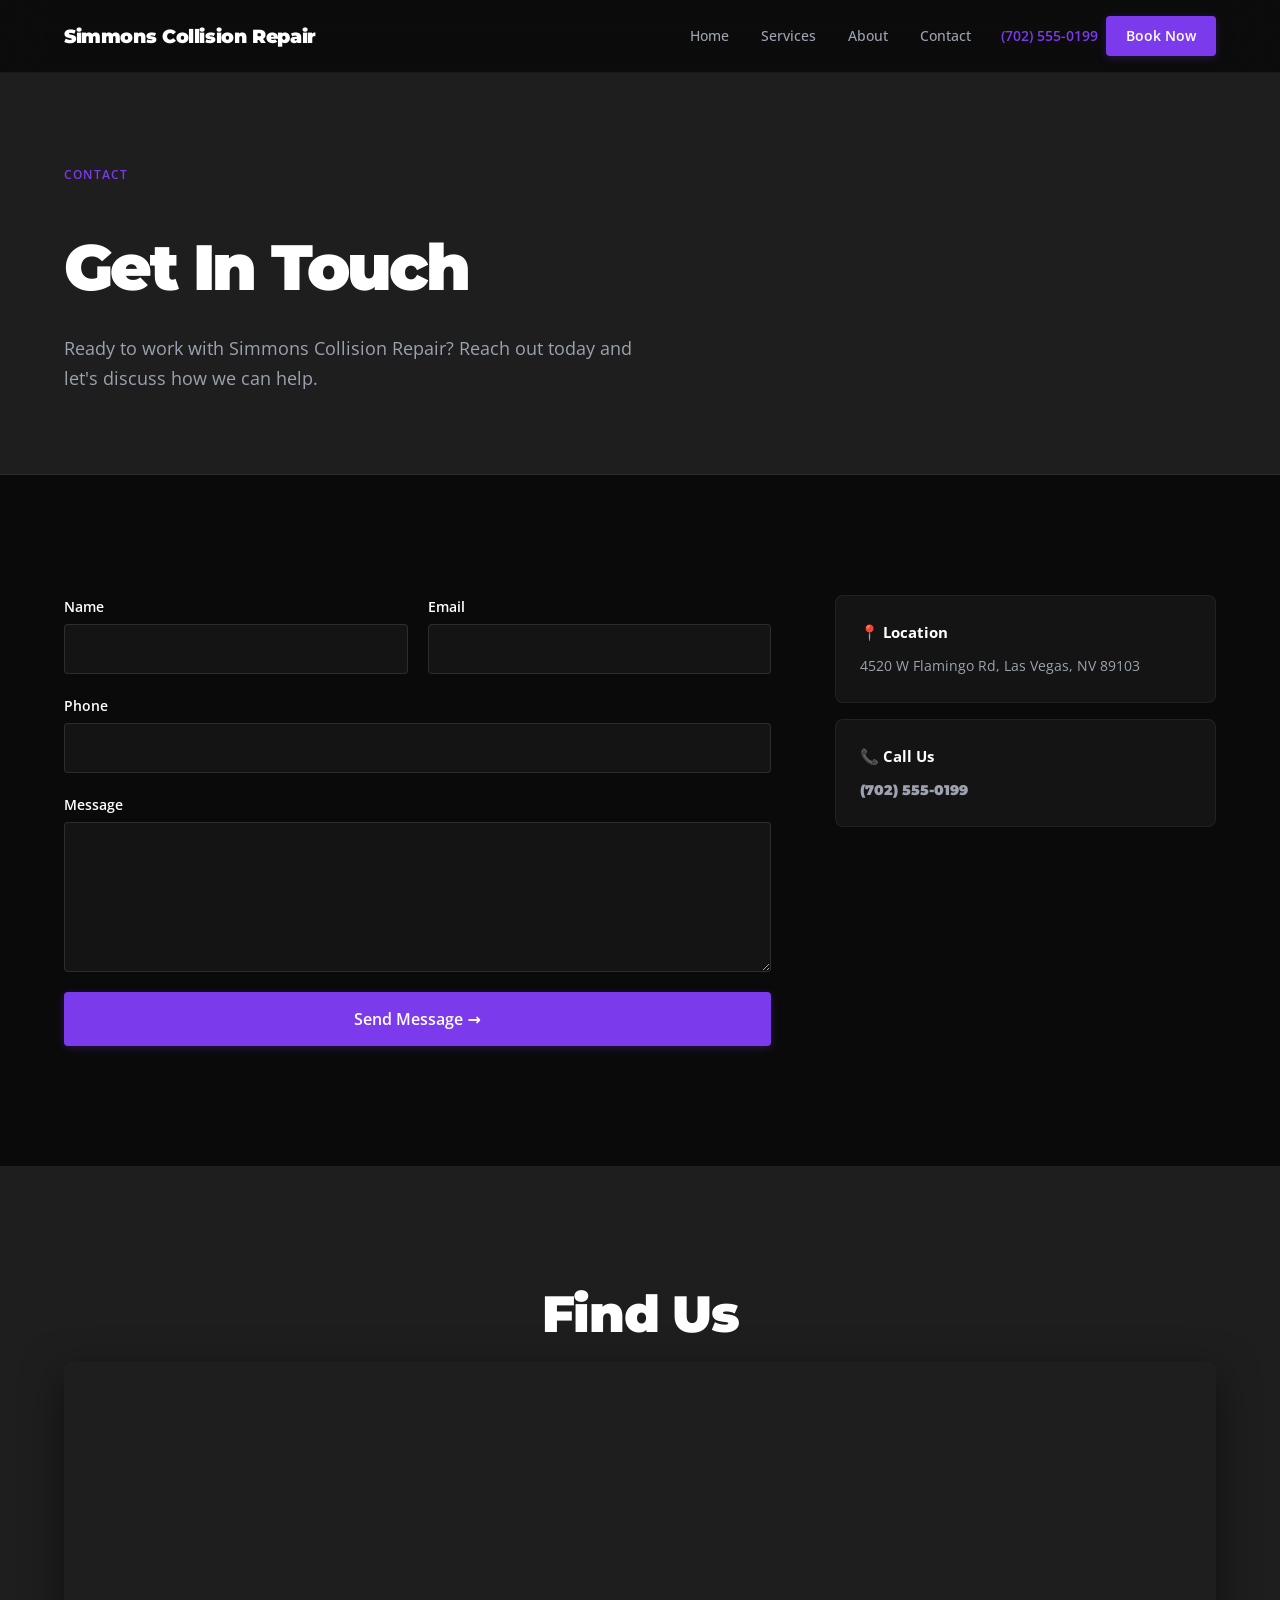
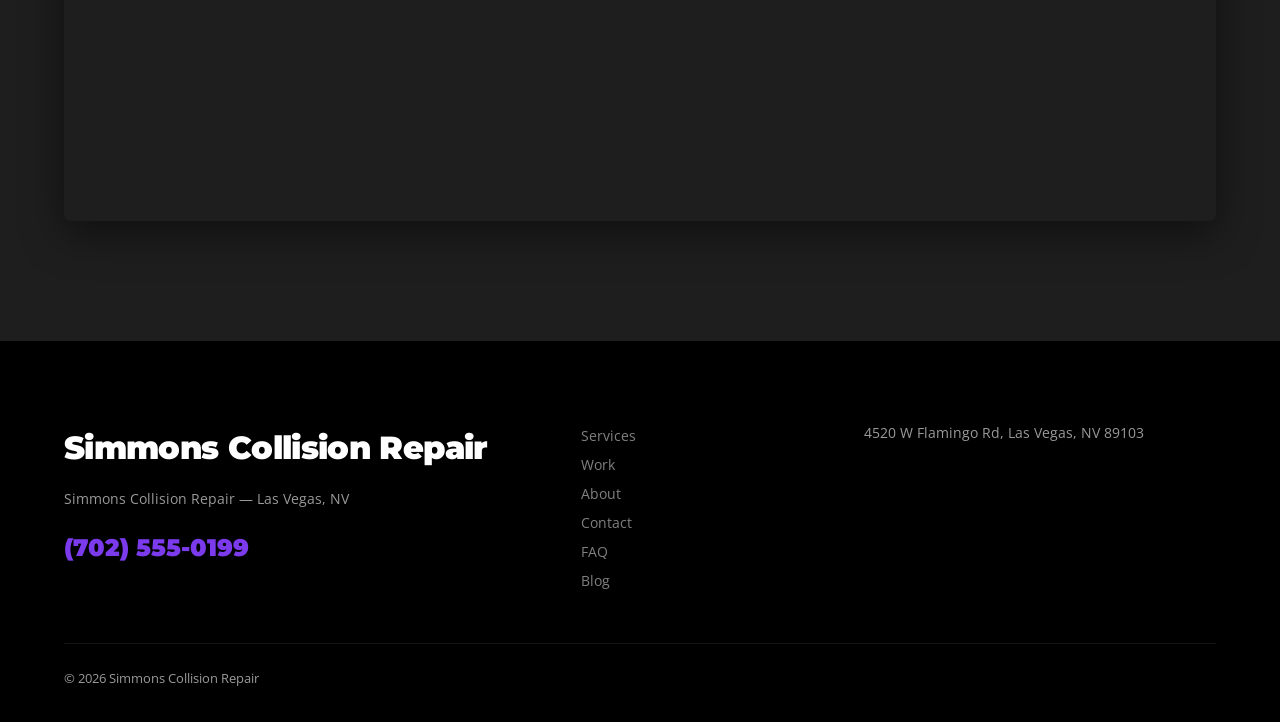
<file: contact.html>
<!DOCTYPE html>
<html lang="en" data-variant="D">
<head>
  <meta charset="UTF-8"><meta name="viewport" content="width=device-width, initial-scale=1.0">
  <title>Contact | Simmons Collision Repair</title>
  <meta name="description" content="Expert collision repair, auto body work, paint restoration, and dent removal for all vehicle makes and models">
  <meta property="og:title" content="Contact | Simmons Collision Repair">
  <meta property="og:description" content="Expert collision repair, auto body work, paint restoration, and dent removal for all vehicle makes and models">
  <meta property="og:image" content="https://images.pexels.com/photos/37163499/pexels-photo-37163499.jpeg?auto=compress&amp;cs=tinysrgb&amp;dpr=2&amp;h=650&amp;w=940">
  <meta property="og:type" content="website"><meta name="twitter:card" content="summary_large_image">
  <link rel="preconnect" href="https://fonts.googleapis.com">
  <link rel="preconnect" href="https://fonts.gstatic.com" crossorigin>
  <link href="https://fonts.googleapis.com/css2?family=Montserrat:wght@300;400;500;600;700;800;900&family=Open%20Sans:wght@300;400;500;600&display=swap" rel="stylesheet">
  <link rel="stylesheet" href="css/styles.css">
  <script type="application/ld+json">
  {"@context":"https://schema.org","@type":"LocalBusiness","name":"Simmons Collision Repair","description":"Expert collision repair, auto body work, paint restoration, and dent removal for all vehicle makes and models","address":{"@type":"PostalAddress","streetAddress":"4520 W Flamingo Rd, Las Vegas, NV 89103","addressLocality":"Las Vegas, NV"},"telephone":"(702) 555-0199"}</script>
</head>
<body><nav class="nav nav--minimal" id="nav"><div class="nav--wide">
      <a href="index.html" class="nav__logo">Simmons Collision Repair</a>
      <button class="nav__toggle" id="navToggle" aria-label="Menu"><span></span><span></span><span></span></button>
      <div class="nav__menu" id="navMenu">
        <div class="nav__links"><a href="index.html">Home</a><a href="services.html">Services</a><a href="about.html">About</a><a href="contact.html">Contact</a></div>
        <a href="tel:7025550199" class="nav__phone">(702) 555-0199</a>
        <a href="contact.html" class="btn btn--primary btn--sm">Book Now</a>
      </div></div></nav>
  <section class="page-hero"><div class="container"><span class="section__badge reveal">Contact</span>
    <h1 class="page-hero__title reveal">Get In Touch</h1>
    <p class="page-hero__subtitle reveal">Ready to work with Simmons Collision Repair? Reach out today and let's discuss how we can help.</p></div></section>
  <section class="section"><div class="container"><div class="contact-grid">
    <form class="contact-form reveal" action="https://formspree.io/f/YOUR_FORM_ID" method="POST">
      <div class="form-row"><div class="form-group"><label>Name</label><input type="text" name="name" required></div>
        <div class="form-group"><label>Email</label><input type="email" name="email" required></div></div>
      <div class="form-group"><label>Phone</label><input type="tel" name="phone"></div>
      <div class="form-group"><label>Message</label><textarea name="message" rows="6" required></textarea></div>
      <button type="submit" class="btn btn--primary btn--lg btn--full">Send Message →</button></form>
    <div class="contact-info reveal">
      <div class="contact-info__card"><h3>📍 Location</h3><p>4520 W Flamingo Rd, Las Vegas, NV 89103</p></div>
      <div class="contact-info__card"><h3>📞 Call Us</h3><a href="tel:7025550199" class="contact-phone">(702) 555-0199</a></div>
      
    </div></div></div></section>
  <section class="section section--alt"><div class="container"><h2 class="section__title reveal">Find Us</h2>
    <div class="map-embed reveal"><iframe src="https://www.google.com/maps?q=4520%20W%20Flamingo%20Rd%2C%20Las%20Vegas%2C%20NV%2089103&output=embed" width="100%" height="450" style="border:0;border-radius:var(--radius-lg);" allowfullscreen loading="lazy"></iframe></div>
  </div></section>
<footer class="footer footer--asym"><div class="container"><div class="footer__grid footer__grid--asym">
      <div class="footer__big"><a href="index.html" class="footer__logo footer__logo--big">Simmons Collision Repair</a>
        <p class="footer__tag">Simmons Collision Repair — Las Vegas, NV</p>
        <a href="tel:7025550199" class="footer__phone-big">(702) 555-0199</a></div>
      <div class="footer__links-col"><a href="services.html">Services</a><a href="portfolio.html">Work</a><a href="about.html">About</a><a href="contact.html">Contact</a><a href="faq.html">FAQ</a><a href="blog.html">Blog</a></div>
      <div><p class="footer__addr">4520 W Flamingo Rd, Las Vegas, NV 89103</p>
        </div>
    </div><div class="footer__bottom"><p>&copy; 2026 Simmons Collision Repair</p></div></div></footer><script src="js/main.js"></script>
</body>
</html>
</file>
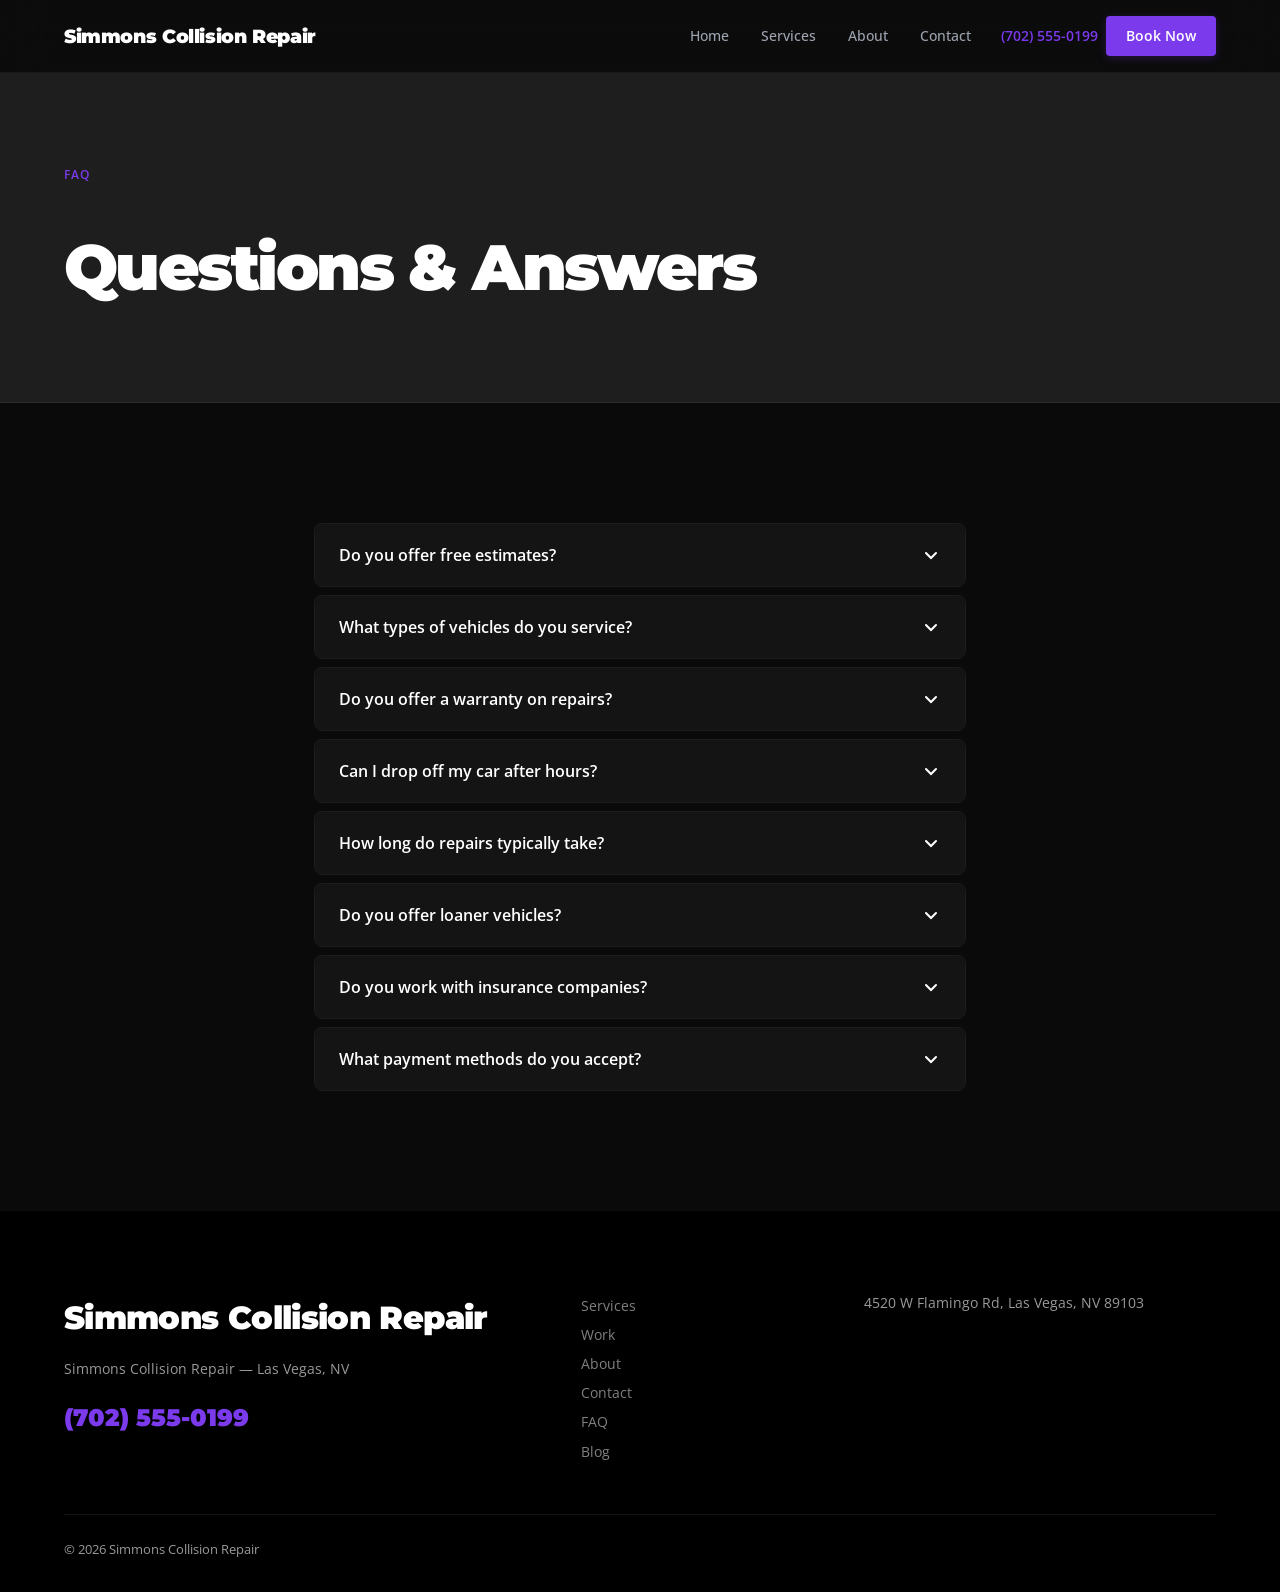
<file: faq.html>
<!DOCTYPE html>
<html lang="en" data-variant="D">
<head>
  <meta charset="UTF-8"><meta name="viewport" content="width=device-width, initial-scale=1.0">
  <title>FAQ | Simmons Collision Repair</title>
  <meta name="description" content="Expert collision repair, auto body work, paint restoration, and dent removal for all vehicle makes and models">
  <meta property="og:title" content="FAQ | Simmons Collision Repair">
  <meta property="og:description" content="Expert collision repair, auto body work, paint restoration, and dent removal for all vehicle makes and models">
  <meta property="og:image" content="https://images.pexels.com/photos/37163499/pexels-photo-37163499.jpeg?auto=compress&amp;cs=tinysrgb&amp;dpr=2&amp;h=650&amp;w=940">
  <meta property="og:type" content="website"><meta name="twitter:card" content="summary_large_image">
  <link rel="preconnect" href="https://fonts.googleapis.com">
  <link rel="preconnect" href="https://fonts.gstatic.com" crossorigin>
  <link href="https://fonts.googleapis.com/css2?family=Montserrat:wght@300;400;500;600;700;800;900&family=Open%20Sans:wght@300;400;500;600&display=swap" rel="stylesheet">
  <link rel="stylesheet" href="css/styles.css">
  <script type="application/ld+json">
  {"@context":"https://schema.org","@type":"LocalBusiness","name":"Simmons Collision Repair","description":"Expert collision repair, auto body work, paint restoration, and dent removal for all vehicle makes and models","address":{"@type":"PostalAddress","streetAddress":"4520 W Flamingo Rd, Las Vegas, NV 89103","addressLocality":"Las Vegas, NV"},"telephone":"(702) 555-0199"}</script>
</head>
<body><nav class="nav nav--minimal" id="nav"><div class="nav--wide">
      <a href="index.html" class="nav__logo">Simmons Collision Repair</a>
      <button class="nav__toggle" id="navToggle" aria-label="Menu"><span></span><span></span><span></span></button>
      <div class="nav__menu" id="navMenu">
        <div class="nav__links"><a href="index.html">Home</a><a href="services.html">Services</a><a href="about.html">About</a><a href="contact.html">Contact</a></div>
        <a href="tel:7025550199" class="nav__phone">(702) 555-0199</a>
        <a href="contact.html" class="btn btn--primary btn--sm">Book Now</a>
      </div></div></nav>
  <section class="page-hero"><div class="container"><span class="section__badge reveal">FAQ</span>
    <h1 class="page-hero__title reveal">Questions & Answers</h1></div></section>
  <section class="section"><div class="container container--sm"><div class="faq__list"><div class="faq reveal"><button class="faq__question"><span>Do you offer free estimates?</span>
    <svg class="faq__icon" width="20" height="20" viewBox="0 0 20 20" fill="none"><path d="M5 8l5 5 5-5" stroke="currentColor" stroke-width="2" stroke-linecap="round"/></svg>
  </button><div class="faq__answer"><p>Yes, we provide free written estimates for all repair and detailing services.</p></div></div><div class="faq reveal"><button class="faq__question"><span>What types of vehicles do you service?</span>
    <svg class="faq__icon" width="20" height="20" viewBox="0 0 20 20" fill="none"><path d="M5 8l5 5 5-5" stroke="currentColor" stroke-width="2" stroke-linecap="round"/></svg>
  </button><div class="faq__answer"><p>We service all makes and models, including domestic, import, and luxury vehicles.</p></div></div><div class="faq reveal"><button class="faq__question"><span>Do you offer a warranty on repairs?</span>
    <svg class="faq__icon" width="20" height="20" viewBox="0 0 20 20" fill="none"><path d="M5 8l5 5 5-5" stroke="currentColor" stroke-width="2" stroke-linecap="round"/></svg>
  </button><div class="faq__answer"><p>Yes, all our repairs come with a warranty. Ask about specific coverage for your service.</p></div></div><div class="faq reveal"><button class="faq__question"><span>Can I drop off my car after hours?</span>
    <svg class="faq__icon" width="20" height="20" viewBox="0 0 20 20" fill="none"><path d="M5 8l5 5 5-5" stroke="currentColor" stroke-width="2" stroke-linecap="round"/></svg>
  </button><div class="faq__answer"><p>Yes, we have a secure after-hours drop-off available for your convenience.</p></div></div><div class="faq reveal"><button class="faq__question"><span>How long do repairs typically take?</span>
    <svg class="faq__icon" width="20" height="20" viewBox="0 0 20 20" fill="none"><path d="M5 8l5 5 5-5" stroke="currentColor" stroke-width="2" stroke-linecap="round"/></svg>
  </button><div class="faq__answer"><p>Most standard repairs are completed same-day. We'll provide a time estimate upfront.</p></div></div><div class="faq reveal"><button class="faq__question"><span>Do you offer loaner vehicles?</span>
    <svg class="faq__icon" width="20" height="20" viewBox="0 0 20 20" fill="none"><path d="M5 8l5 5 5-5" stroke="currentColor" stroke-width="2" stroke-linecap="round"/></svg>
  </button><div class="faq__answer"><p>We offer shuttle service and can arrange rental vehicles for longer repairs.</p></div></div><div class="faq reveal"><button class="faq__question"><span>Do you work with insurance companies?</span>
    <svg class="faq__icon" width="20" height="20" viewBox="0 0 20 20" fill="none"><path d="M5 8l5 5 5-5" stroke="currentColor" stroke-width="2" stroke-linecap="round"/></svg>
  </button><div class="faq__answer"><p>Yes, we work directly with all major insurance companies to streamline the claims process.</p></div></div><div class="faq reveal"><button class="faq__question"><span>What payment methods do you accept?</span>
    <svg class="faq__icon" width="20" height="20" viewBox="0 0 20 20" fill="none"><path d="M5 8l5 5 5-5" stroke="currentColor" stroke-width="2" stroke-linecap="round"/></svg>
  </button><div class="faq__answer"><p>We accept cash, all major credit cards, and offer financing options for larger repairs.</p></div></div></div></div></section>
<footer class="footer footer--asym"><div class="container"><div class="footer__grid footer__grid--asym">
      <div class="footer__big"><a href="index.html" class="footer__logo footer__logo--big">Simmons Collision Repair</a>
        <p class="footer__tag">Simmons Collision Repair — Las Vegas, NV</p>
        <a href="tel:7025550199" class="footer__phone-big">(702) 555-0199</a></div>
      <div class="footer__links-col"><a href="services.html">Services</a><a href="portfolio.html">Work</a><a href="about.html">About</a><a href="contact.html">Contact</a><a href="faq.html">FAQ</a><a href="blog.html">Blog</a></div>
      <div><p class="footer__addr">4520 W Flamingo Rd, Las Vegas, NV 89103</p>
        </div>
    </div><div class="footer__bottom"><p>&copy; 2026 Simmons Collision Repair</p></div></div></footer><script src="js/main.js"></script>
</body>
</html>
</file>
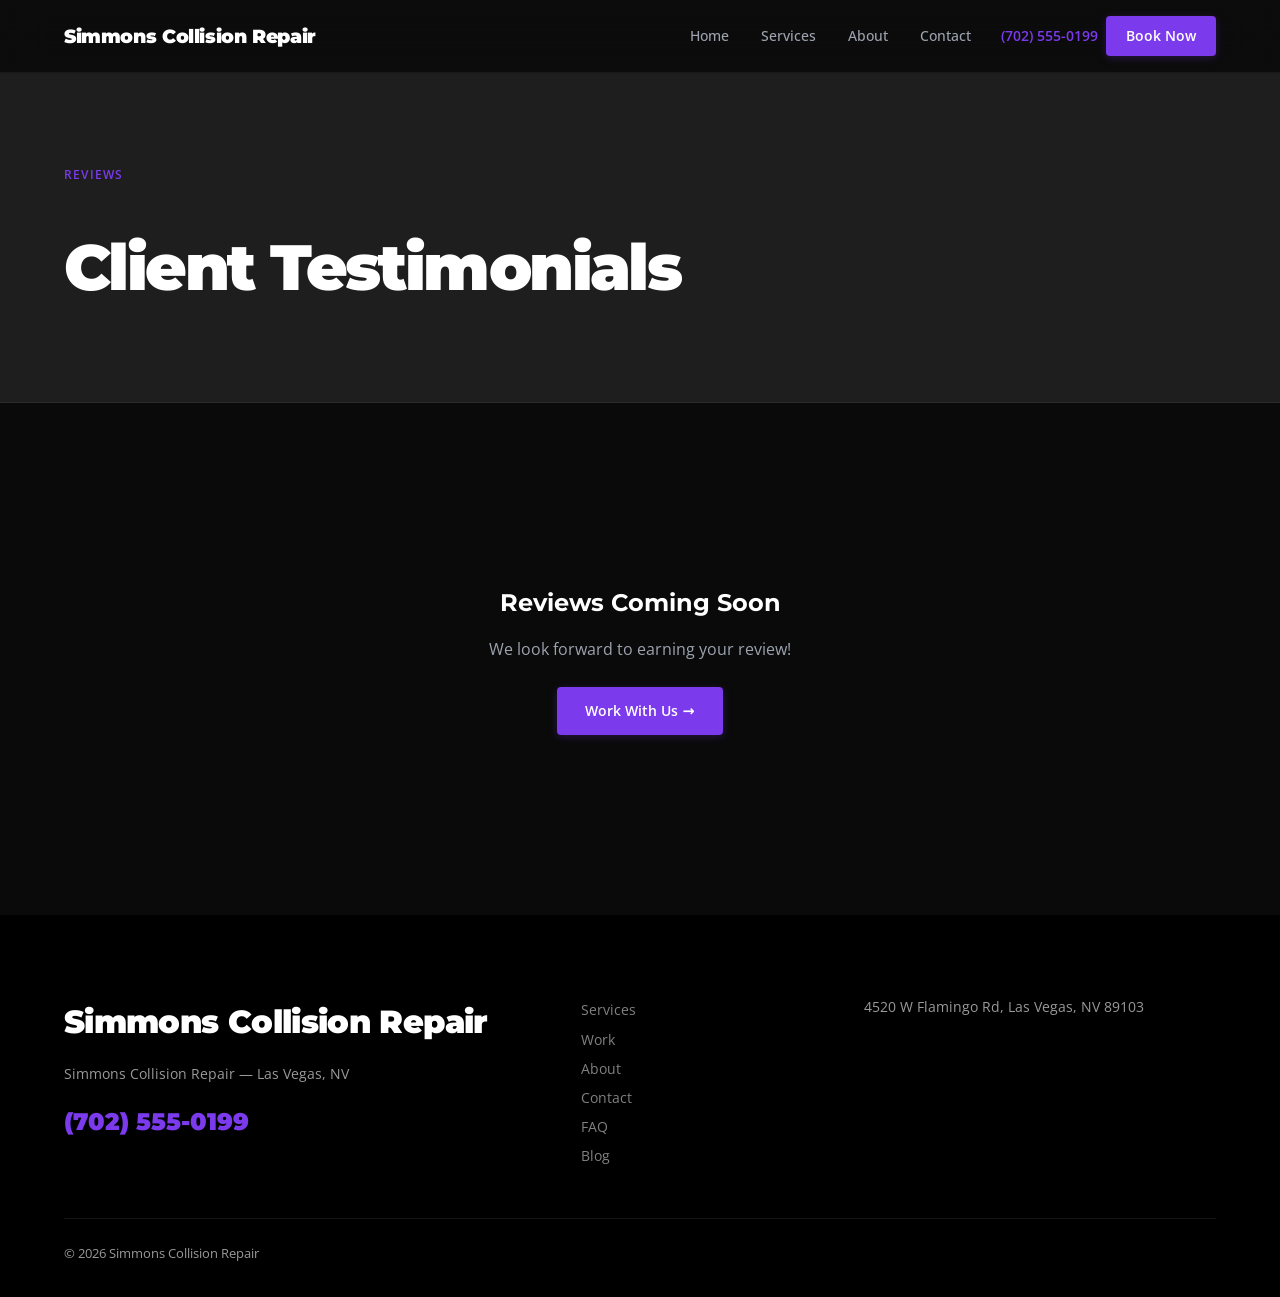
<file: testimonials.html>
<!DOCTYPE html>
<html lang="en" data-variant="D">
<head>
  <meta charset="UTF-8"><meta name="viewport" content="width=device-width, initial-scale=1.0">
  <title>Testimonials | Simmons Collision Repair</title>
  <meta name="description" content="Expert collision repair, auto body work, paint restoration, and dent removal for all vehicle makes and models">
  <meta property="og:title" content="Testimonials | Simmons Collision Repair">
  <meta property="og:description" content="Expert collision repair, auto body work, paint restoration, and dent removal for all vehicle makes and models">
  <meta property="og:image" content="https://images.pexels.com/photos/37163499/pexels-photo-37163499.jpeg?auto=compress&amp;cs=tinysrgb&amp;dpr=2&amp;h=650&amp;w=940">
  <meta property="og:type" content="website"><meta name="twitter:card" content="summary_large_image">
  <link rel="preconnect" href="https://fonts.googleapis.com">
  <link rel="preconnect" href="https://fonts.gstatic.com" crossorigin>
  <link href="https://fonts.googleapis.com/css2?family=Montserrat:wght@300;400;500;600;700;800;900&family=Open%20Sans:wght@300;400;500;600&display=swap" rel="stylesheet">
  <link rel="stylesheet" href="css/styles.css">
  <script type="application/ld+json">
  {"@context":"https://schema.org","@type":"LocalBusiness","name":"Simmons Collision Repair","description":"Expert collision repair, auto body work, paint restoration, and dent removal for all vehicle makes and models","address":{"@type":"PostalAddress","streetAddress":"4520 W Flamingo Rd, Las Vegas, NV 89103","addressLocality":"Las Vegas, NV"},"telephone":"(702) 555-0199"}</script>
</head>
<body><nav class="nav nav--minimal" id="nav"><div class="nav--wide">
      <a href="index.html" class="nav__logo">Simmons Collision Repair</a>
      <button class="nav__toggle" id="navToggle" aria-label="Menu"><span></span><span></span><span></span></button>
      <div class="nav__menu" id="navMenu">
        <div class="nav__links"><a href="index.html">Home</a><a href="services.html">Services</a><a href="about.html">About</a><a href="contact.html">Contact</a></div>
        <a href="tel:7025550199" class="nav__phone">(702) 555-0199</a>
        <a href="contact.html" class="btn btn--primary btn--sm">Book Now</a>
      </div></div></nav>
  <section class="page-hero"><div class="container"><span class="section__badge reveal">Reviews</span>
    <h1 class="page-hero__title reveal">Client Testimonials</h1></div></section>
  <section class="section"><div class="container"><div class="empty-state reveal"><h2>Reviews Coming Soon</h2><p>We look forward to earning your review!</p><a href="contact.html" class="btn btn--primary">Work With Us →</a></div></div></section>
<footer class="footer footer--asym"><div class="container"><div class="footer__grid footer__grid--asym">
      <div class="footer__big"><a href="index.html" class="footer__logo footer__logo--big">Simmons Collision Repair</a>
        <p class="footer__tag">Simmons Collision Repair — Las Vegas, NV</p>
        <a href="tel:7025550199" class="footer__phone-big">(702) 555-0199</a></div>
      <div class="footer__links-col"><a href="services.html">Services</a><a href="portfolio.html">Work</a><a href="about.html">About</a><a href="contact.html">Contact</a><a href="faq.html">FAQ</a><a href="blog.html">Blog</a></div>
      <div><p class="footer__addr">4520 W Flamingo Rd, Las Vegas, NV 89103</p>
        </div>
    </div><div class="footer__bottom"><p>&copy; 2026 Simmons Collision Repair</p></div></div></footer><script src="js/main.js"></script>
</body>
</html>
</file>
<file: css/styles.css>
*, *::before, *::after { box-sizing: border-box; margin: 0; padding: 0; }
:root {
  --primary: #7C3AED; --secondary: #1E1B4B; --accent: #A78BFA;
  --bg: #0A0A0A; --surface: #141414; --surface-alt: #1E1E1E;
  --text: #FFFFFF; --text-muted: #9CA3AF; --text-light: #6B7280;
  --radius: 4px; --radius-lg: 8px;
  --btn-radius: 4px;
  --font-display: 'Montserrat', system-ui, sans-serif;
  --font-body: 'Open Sans', system-ui, sans-serif;
  --dw: 900; --bw: 400;
  --headline: clamp(3.5rem, 9vw, 7rem);
  --sp: 120px;
  --rd: 0.9s; --rdist: 40px;
  --sd: 0.12s; --ease: cubic-bezier(0.22, 1, 0.36, 1);
  --shadow-sm: 0 1px 3px rgba(0,0,0,.3); --shadow-md: 0 4px 16px rgba(0,0,0,.4);
  --shadow-lg: 0 12px 40px rgba(0,0,0,.5); --shadow-xl: 0 24px 64px rgba(0,0,0,.6);
}
html { scroll-behavior: smooth; }
body { font-family: var(--font-body); font-weight: var(--bw); color: var(--text); background: var(--bg); line-height: 1.7; -webkit-font-smoothing: antialiased; overflow-x: hidden; }
.container { max-width: 1200px; margin: 0 auto; padding: 0 24px; }
.container--narrow { max-width: 800px; }
.container--sm { max-width: 700px; }

/* === NAV (shared base) === */
.nav { position: fixed; top: 0; left: 0; right: 0; z-index: 1000; transition: .3s; }
.nav--wide { max-width: 1200px; margin: 0 auto; padding: 0 24px; display: flex; align-items: center; justify-content: space-between; height: 72px; }
.nav__logo { font-family: var(--font-display); font-weight: var(--dw); font-size: 1.2rem; text-decoration: none; letter-spacing: -.02em; }
.nav__menu { display: flex; align-items: center; gap: 8px; }
.nav__links { display: flex; gap: 4px; }
.nav__links a { font-weight: 500; font-size: .875rem; text-decoration: none; padding: 8px 14px; border-radius: var(--radius); transition: .2s; }
.nav__phone { font-size: .85rem; font-weight: 600; color: var(--primary); text-decoration: none; margin-left: 8px; }
.nav__toggle { display: none; flex-direction: column; gap: 5px; background: none; border: none; cursor: pointer; padding: 8px; z-index: 1001; }
.nav__toggle span { display: block; width: 22px; height: 2px; transition: .3s; border-radius: 2px; }
.nav__toggle.active span:nth-child(1) { transform: rotate(45deg) translate(5px,5px); }
.nav__toggle.active span:nth-child(2) { opacity: 0; }
.nav__toggle.active span:nth-child(3) { transform: rotate(-45deg) translate(5px,-5px); }

/* Nav variants */
.nav--transparent { background: rgba(0,0,0,.6); backdrop-filter: blur(20px); border-bottom: 1px solid rgba(255,255,255,.06); }
.nav--transparent .nav__logo, .nav--transparent .nav__links a { color: rgba(255,255,255,.8); }
.nav--transparent .nav__links a:hover { color: #fff; background: rgba(255,255,255,.08); }
.nav--transparent .nav__toggle span { background: #fff; }

.nav--centered { background: rgba(10,10,10,.9); backdrop-filter: blur(20px); border-bottom: 1px solid rgba(255,255,255,.06); }
.nav--centered .nav--wide { justify-content: center; gap: 32px; }
.nav--centered .nav__logo--center { order: 0; }
.nav--centered .nav__links-left, .nav--centered .nav__links-right { display: flex; gap: 4px; }
.nav--centered .nav__links-left a, .nav--centered .nav__links-right a { font-weight: 500; font-size: .85rem; color: var(--text-muted); text-decoration: none; padding: 8px 14px; border-radius: var(--radius); transition: .2s; }
.nav--centered .nav__links-left a:hover, .nav--centered .nav__links-right a:hover { color: var(--text); }
.nav--centered .nav__logo { color: var(--text); }
.nav--centered .nav__toggle span { background: var(--text); }
.nav--centered .nav__menu--mobile { display: none; }

.nav--pill { background: rgba(10,10,10,.9); backdrop-filter: blur(20px); }
.nav--pill .nav__logo { color: var(--text); }
.nav--pill .nav__links--pill { background: var(--surface-alt); border-radius: 100px; padding: 4px; }
.nav--pill .nav__links--pill a { color: var(--text-muted); border-radius: 100px; padding: 6px 16px; font-size: .8rem; }
.nav--pill .nav__links--pill a:hover { color: var(--text); background: var(--surface); }
.nav--pill .nav__toggle span { background: var(--text); }

.nav--minimal { background: rgba(10,10,10,.9); backdrop-filter: blur(20px); border-bottom: 1px solid rgba(255,255,255,.06); }
.nav--minimal .nav__logo { color: var(--text); }
.nav--minimal .nav__links a { color: var(--text-muted); }
.nav--minimal .nav__links a:hover { color: var(--text); }
.nav--minimal .nav__toggle span { background: var(--text); }

.nav.scrolled { box-shadow: 0 1px 12px rgba(0,0,0,.4); }

/* === BUTTONS === */
.btn { display: inline-flex; align-items: center; justify-content: center; padding: 12px 28px; border-radius: var(--btn-radius); font-family: var(--font-body); font-weight: 600; font-size: .9rem; text-decoration: none; transition: all .25s; cursor: pointer; border: none; min-height: 44px; }
.btn--sm { padding: 8px 20px; font-size: .85rem; min-height: 36px; }
.btn--lg { padding: 16px 36px; font-size: 1rem; min-height: 52px; }
.btn--full { width: 100%; }
.btn--primary { background: var(--primary); color: #fff; box-shadow: 0 2px 8px color-mix(in srgb, var(--primary) 25%, transparent); }
.btn--primary:hover { filter: brightness(1.1); transform: translateY(-2px); }
.btn--ghost { background: transparent; color: #fff; border: 1.5px solid rgba(255,255,255,.3); }
.btn--ghost:hover { background: rgba(255,255,255,.1); }
.btn--outline { background: transparent; color: var(--primary); border: 1.5px solid var(--primary); }
.btn--outline:hover { background: var(--primary); color: #fff; }
.btn--outline-white { background: transparent; color: #fff; border: 1.5px solid rgba(255,255,255,.4); }
.btn--outline-white:hover { background: rgba(255,255,255,.15); }

/* === SECTIONS === */
.section { padding: var(--sp) 0; }
.section--alt { background: var(--surface-alt); }
.section--dark { background: #0a0a0a; color: #fff; }
.section--cream { background: var(--surface); }
.section--colored { background: color-mix(in srgb, var(--primary) 5%, var(--bg)); }
.section__badge { display: inline-block; font-size: .78rem; font-weight: 600; text-transform: uppercase; letter-spacing: .1em; color: var(--primary); margin-bottom: 16px; }
.section__title { font-family: var(--font-display); font-size: clamp(2rem,4vw,3.2rem); font-weight: var(--dw); letter-spacing: -.03em; line-height: 1.1; margin-bottom: 20px; text-align: center; }
.section__title--left { text-align: left; }
.page-hero { padding: 160px 0 80px; background: var(--surface-alt); border-bottom: 1px solid rgba(255,255,255,.06); }
.page-hero__title { font-family: var(--font-display); font-size: clamp(2.5rem,5vw,4rem); font-weight: var(--dw); letter-spacing: -.04em; margin-top: 12px; }
.page-hero__subtitle { color: var(--text-muted); font-size: 1.1rem; margin-top: 12px; max-width: 600px; }

/* === HERO A (Bold) === */
.hero-a { min-height: 100vh; display: flex; align-items: center; position: relative; overflow: hidden; padding: 72px 24px 0; }
.hero-a__bg { position: absolute; inset: 0; background-image: var(--bg); background-size: cover; background-position: center; }
.hero-a__overlay { position: absolute; inset: 0; background: linear-gradient(135deg, rgba(0,0,0,.8), rgba(0,0,0,.4)); }
.hero-a__diagonal { position: absolute; bottom: -2px; left: 0; right: 0; height: 120px; background: var(--bg); clip-path: polygon(0 100%, 100% 0, 100% 100%); z-index: 2; }
.hero-a__content { position: relative; z-index: 3; max-width: 700px; }
.hero-a__badge { display: inline-block; background: rgba(255,255,255,.08); border: 1px solid rgba(255,255,255,.12); color: rgba(255,255,255,.9); padding: 8px 18px; border-radius: 100px; font-size: .8rem; font-weight: 500; margin-bottom: 24px; }
.hero-a__title { font-family: var(--font-display); font-size: var(--headline); font-weight: var(--dw); color: #fff; line-height: 1.05; letter-spacing: -.04em; margin-bottom: 20px; }
.hero-a__sub { font-size: clamp(1rem,2vw,1.25rem); color: rgba(255,255,255,.7); margin-bottom: 36px; max-width: 540px; }
.hero-a__btns { display: flex; gap: 16px; flex-wrap: wrap; }

/* === HERO B (Elegant) === */
.hero-b { padding: 140px 0 100px; background: var(--surface-alt); }
.hero-b__grid { display: grid; grid-template-columns: 1fr 1fr; gap: 80px; align-items: center; }
.hero-b__line { width: 48px; height: 2px; background: var(--accent); margin-bottom: 24px; }
.hero-b__title { font-family: var(--font-display); font-size: clamp(2.5rem,5vw,4rem); font-weight: var(--dw); letter-spacing: -.03em; line-height: 1.1; margin-bottom: 20px; }
.hero-b__sub { color: var(--text-muted); font-size: 1.1rem; margin-bottom: 36px; line-height: 1.7; }
.hero-b__img img { width: 100%; border-radius: var(--radius-lg); object-fit: cover; aspect-ratio: 3/4; box-shadow: var(--shadow-lg); }

/* === HERO C (Friendly) === */
.hero-c { padding: 160px 0 120px; position: relative; overflow: hidden; text-align: center; background: var(--surface-alt); }
.hero-c__wave { font-size: 3rem; display: block; margin-bottom: 16px; }
.hero-c__title { font-family: var(--font-display); font-size: clamp(2.5rem,6vw,4.5rem); font-weight: var(--dw); letter-spacing: -.03em; line-height: 1.1; margin-bottom: 20px; }
.hero-c__sub { color: var(--text-muted); font-size: 1.1rem; max-width: 560px; margin: 0 auto 36px; }
.hero-c__btns { display: flex; gap: 16px; justify-content: center; flex-wrap: wrap; }
.hero-c__shapes { position: absolute; inset: 0; z-index: 0; pointer-events: none; }
.hero-c__shapes div { position: absolute; border-radius: 50%; opacity: .06; }
.hero-c__shapes div:nth-child(1) { width: 400px; height: 400px; background: var(--primary); top: -100px; right: -100px; }
.hero-c__shapes div:nth-child(2) { width: 300px; height: 300px; background: var(--secondary); bottom: -50px; left: -80px; }
.hero-c__shapes div:nth-child(3) { width: 200px; height: 200px; background: var(--accent); top: 50%; left: 60%; }
.hero-c__content { position: relative; z-index: 1; }

/* === HERO D (Asymmetric) === */
.hero-d { padding: 140px 0 100px; background: var(--surface-alt); }
.hero-d__layout { display: grid; grid-template-columns: 1fr 1.2fr; gap: 48px; align-items: center; }
.hero-d__title { font-family: var(--font-display); font-size: clamp(2.5rem,5vw,4rem); font-weight: var(--dw); letter-spacing: -.03em; line-height: 1.1; margin-bottom: 20px; }
.hero-d__sub { color: var(--text-muted); font-size: 1.05rem; margin-bottom: 32px; }
.hero-d__images { position: relative; }
.hero-d__img1 { width: 85%; border-radius: var(--radius-lg); object-fit: cover; aspect-ratio: 4/3; box-shadow: var(--shadow-lg); }
.hero-d__img2 { position: absolute; bottom: -30px; right: -20px; width: 45%; border-radius: var(--radius); object-fit: cover; aspect-ratio: 1; box-shadow: var(--shadow-xl); border: 4px solid var(--bg); }

/* === STATS A === */
.stats-a { background: var(--surface); padding: 80px 0; }
.stats-a__row { display: grid; grid-template-columns: repeat(4,1fr); gap: 32px; text-align: center; }
.stats-a__num { font-family: var(--font-display); font-size: clamp(2.5rem,5vw,4rem); font-weight: var(--dw); color: #fff; letter-spacing: -.03em; }
.stats-a__label { font-size: .8rem; color: rgba(255,255,255,.5); text-transform: uppercase; letter-spacing: .08em; margin-top: 4px; display: block; }

/* === STATS B === */
.stats-b { display: flex; align-items: center; justify-content: center; gap: 48px; text-align: center; }
.stats-b__item { }
.stats-b__num { font-family: var(--font-display); font-size: clamp(2rem,4vw,3rem); font-weight: var(--dw); display: block; letter-spacing: -.03em; }
.stats-b__item span { font-size: .8rem; color: var(--text-muted); display: block; margin-top: 4px; }
.stats-b__divider { width: 1px; height: 60px; background: rgba(255,255,255,.1); }

/* === HORIZONTAL SCROLL === */
.hscroll { display: flex; gap: 24px; overflow-x: auto; padding: 20px 24px 40px; scroll-snap-type: x mandatory; -webkit-overflow-scrolling: touch; }
.hscroll::-webkit-scrollbar { display: none; }
.hscroll__card { flex: 0 0 320px; scroll-snap-align: start; background: var(--surface); border: 1px solid rgba(255,255,255,.06); border-radius: var(--radius-lg); padding: 28px; }
.hscroll__card img { width: 100%; height: 180px; object-fit: cover; border-radius: var(--radius); margin-bottom: 16px; }
.hscroll__card h3 { font-family: var(--font-display); font-weight: var(--dw); margin-bottom: 8px; }
.hscroll__card p { color: var(--text-muted); font-size: .9rem; margin-bottom: 16px; }

/* === EDITORIAL (Variant B) === */
.editorial__row { display: grid; grid-template-columns: 1fr 1fr; gap: 64px; align-items: center; }
.editorial__row:nth-child(odd) { direction: rtl; }
.editorial__row:nth-child(odd) > * { direction: ltr; }
.editorial__img img { width: 100%; border-radius: var(--radius-lg); object-fit: cover; aspect-ratio: 4/3; box-shadow: var(--shadow-md); }
.editorial__text h2 { font-family: var(--font-display); font-size: 1.8rem; font-weight: var(--dw); margin-bottom: 16px; }
.editorial__text p { color: var(--text-muted); margin-bottom: 24px; }
.divider { height: 1px; background: rgba(255,255,255,.06); margin: 64px 0; }

/* === ICON CARDS (Variant C) === */
.icon-grid { display: grid; grid-template-columns: repeat(auto-fit, minmax(280px,1fr)); gap: 24px; }
.icon-card { background: var(--surface); border: 1px solid rgba(255,255,255,.06); border-radius: var(--radius-lg); padding: 32px; text-align: center; transition: transform .3s, box-shadow .3s; }
.icon-card:hover { transform: translateY(-6px); box-shadow: var(--shadow-lg); }
.icon-card__icon { font-size: 2.5rem; margin-bottom: 16px; }
.icon-card__img { width: 100%; height: 160px; object-fit: cover; border-radius: var(--radius); margin-bottom: 16px; }
.icon-card h3 { font-family: var(--font-display); font-weight: var(--dw); margin-bottom: 8px; }
.icon-card p { color: var(--text-muted); font-size: .9rem; margin-bottom: 16px; }

/* === PROCESS (Variant C) === */
.process { display: flex; align-items: flex-start; justify-content: center; gap: 0; flex-wrap: wrap; }
.process__step { text-align: center; flex: 1; min-width: 160px; padding: 0 16px; }
.process__num { font-family: var(--font-display); font-size: 2rem; font-weight: var(--dw); color: var(--primary); margin-bottom: 12px; }
.process__step h3 { font-family: var(--font-display); font-weight: 700; margin-bottom: 8px; }
.process__step p { color: var(--text-muted); font-size: .85rem; }
.process__line { width: 48px; height: 2px; background: var(--primary); opacity: .3; margin-top: 24px; flex-shrink: 0; }

/* === ZIGZAG (Variant D) === */
.zigzag__row { display: grid; grid-template-columns: 1.2fr 1fr; gap: 64px; align-items: center; margin-bottom: 80px; }
.zigzag__row--reverse { grid-template-columns: 1fr 1.2fr; direction: rtl; }
.zigzag__row--reverse > * { direction: ltr; }
.zigzag__img img { width: 100%; border-radius: var(--radius-lg); object-fit: cover; aspect-ratio: 4/3; box-shadow: var(--shadow-lg); }
.zigzag__num { font-family: var(--font-display); font-size: 3rem; font-weight: var(--dw); color: var(--primary); opacity: .2; }
.zigzag__text h2 { font-family: var(--font-display); font-size: 1.8rem; font-weight: var(--dw); margin-bottom: 12px; }
.zigzag__text p { color: var(--text-muted); margin-bottom: 24px; }

/* === MASONRY === */
.masonry { columns: 2; column-gap: 24px; }
.masonry__card { break-inside: avoid; background: var(--surface); border: 1px solid rgba(255,255,255,.06); border-radius: var(--radius-lg); padding: 28px; margin-bottom: 24px; }
.masonry__stars { color: var(--accent); margin-bottom: 12px; }
.masonry__card p { font-style: italic; margin-bottom: 12px; color: var(--text-muted); }

/* === CAROUSEL (Variant B) === */
.carousel { display: flex; flex-direction: column; gap: 40px; }
.carousel__quote { font-family: var(--font-display); font-size: 1.3rem; font-weight: 500; font-style: italic; line-height: 1.6; color: var(--text); }
.carousel__cite { color: var(--text-muted); font-size: .9rem; font-style: normal; }

/* === BUBBLES (Variant C) === */
.bubble-grid { display: grid; grid-template-columns: repeat(auto-fit, minmax(300px,1fr)); gap: 24px; }
.bubble { background: var(--surface); border: 1px solid rgba(255,255,255,.06); border-radius: var(--radius-lg); padding: 28px; position: relative; }
.bubble::after { content: ''; position: absolute; bottom: -8px; left: 32px; width: 16px; height: 16px; background: var(--surface); border-right: 1px solid rgba(255,255,255,.06); border-bottom: 1px solid rgba(255,255,255,.06); transform: rotate(45deg); }
.bubble__text { font-style: italic; margin-bottom: 16px; color: var(--text); }
.bubble__author { display: flex; align-items: center; gap: 12px; }
.bubble__avatar { width: 40px; height: 40px; border-radius: 50%; background: var(--primary); color: #fff; display: flex; align-items: center; justify-content: center; font-weight: 700; }

/* === CTA variants === */
.cta-a { background: var(--primary); padding: var(--sp) 0; text-align: center; position: relative; overflow: hidden; }
.cta-a::before { content: ''; position: absolute; inset: 0; background-image: radial-gradient(rgba(255,255,255,.06) 1px, transparent 1px); background-size: 24px 24px; }
.cta-a__inner { position: relative; }
.cta-a__inner h2 { font-family: var(--font-display); font-size: clamp(2rem,4vw,3.5rem); font-weight: var(--dw); color: #fff; margin-bottom: 16px; }
.cta-a__inner p { color: rgba(255,255,255,.8); font-size: 1.1rem; margin-bottom: 32px; }

.cta-b { padding: var(--sp) 0; text-align: center; }
.cta-b__title { font-family: var(--font-display); font-size: clamp(2rem,4vw,3rem); font-weight: var(--dw); margin-bottom: 16px; }
.cta-b__text { color: var(--text-muted); margin-bottom: 32px; }

.cta-c { background: linear-gradient(135deg, var(--primary), var(--accent)); padding: var(--sp) 0; text-align: center; }
.cta-c h2 { font-family: var(--font-display); font-size: clamp(2rem,4vw,3.5rem); font-weight: var(--dw); color: #fff; margin-bottom: 16px; }
.cta-c p { color: rgba(255,255,255,.8); margin-bottom: 32px; }
.cta-c__btns { display: flex; gap: 16px; justify-content: center; flex-wrap: wrap; }

/* === SHARED COMPONENTS === */
.grid { display: grid; gap: 32px; }
.grid--2 { grid-template-columns: repeat(auto-fit, minmax(320px,1fr)); }
.grid--3 { grid-template-columns: repeat(auto-fit, minmax(280px,1fr)); }

.card { background: var(--surface); border: 1px solid rgba(255,255,255,.06); border-radius: var(--radius-lg); overflow: hidden; transition: transform .4s, box-shadow .4s; }
.card:hover { transform: translateY(-6px); box-shadow: var(--shadow-xl); }
.card__img-wrap img { width: 100%; height: 220px; object-fit: cover; }
.card__body { padding: 24px; }
.card__category { display: inline-block; font-size: .72rem; font-weight: 600; text-transform: uppercase; letter-spacing: .08em; color: var(--primary); margin-bottom: 10px; }
.card__title { font-family: var(--font-display); font-size: 1.15rem; font-weight: 700; margin-bottom: 8px; }
.card__text { color: var(--text-muted); font-size: .9rem; margin-bottom: 16px; }
.card__meta { font-size: .8rem; color: var(--text-light); }

.split { display: grid; grid-template-columns: 1fr 1fr; gap: 64px; align-items: center; }
.split__media img { width: 100%; border-radius: var(--radius-lg); object-fit: cover; aspect-ratio: 4/3; box-shadow: var(--shadow-lg); }
.split__content h2 { font-family: var(--font-display); font-size: clamp(1.6rem,3vw,2.2rem); font-weight: var(--dw); margin-bottom: 16px; }
.split__content p { color: var(--text-muted); margin-bottom: 20px; line-height: 1.8; }
.split__content a:not(.btn) { color: var(--primary); text-decoration: none; }

.testimonials__list { display: grid; gap: 20px; max-width: 800px; margin: 0 auto; }
.testimonial { padding: 32px; background: var(--surface); border: 1px solid rgba(255,255,255,.06); border-radius: var(--radius-lg); }
.testimonial__stars { color: var(--accent); margin-bottom: 12px; }
.testimonial__text { font-style: italic; margin-bottom: 20px; }
.testimonial__author { display: flex; align-items: center; gap: 12px; }
.testimonial__avatar { width: 40px; height: 40px; border-radius: 50%; background: var(--primary); color: #fff; display: flex; align-items: center; justify-content: center; font-weight: 700; }

.contact-grid { display: grid; grid-template-columns: 1.3fr .7fr; gap: 64px; align-items: start; }
.contact-form { display: flex; flex-direction: column; gap: 20px; }
.form-row { display: grid; grid-template-columns: 1fr 1fr; gap: 20px; }
.form-group { display: flex; flex-direction: column; gap: 6px; }
.form-group label { font-weight: 600; font-size: .85rem; }
.form-group input, .form-group textarea { padding: 14px 16px; border: 1.5px solid rgba(255,255,255,.1); border-radius: var(--radius); font-family: var(--font-body); font-size: .95rem; background: var(--surface); color: var(--text); outline: none; transition: .2s; }
.form-group input:focus, .form-group textarea:focus { border-color: var(--primary); box-shadow: 0 0 0 3px color-mix(in srgb, var(--primary) 12%, transparent); }
.contact-info { display: flex; flex-direction: column; gap: 16px; }
.contact-info__card { padding: 24px; background: var(--surface); border: 1px solid rgba(255,255,255,.06); border-radius: var(--radius-lg); }
.contact-info__card h3 { font-size: .95rem; font-weight: 700; margin-bottom: 8px; }
.contact-info__card p, .contact-info__card a { color: var(--text-muted); font-size: .9rem; text-decoration: none; }
.contact-phone { font-family: var(--font-display); font-size: 1.4rem; font-weight: var(--dw); color: var(--primary); display: block; margin-top: 4px; }
.map-embed { border-radius: var(--radius-lg); overflow: hidden; box-shadow: var(--shadow-lg); }
.empty-state { text-align: center; padding: 60px; }
.empty-state h2 { font-family: var(--font-display); margin-bottom: 12px; }
.empty-state p { color: var(--text-muted); margin-bottom: 24px; }

.faq__list { display: flex; flex-direction: column; gap: 8px; }
.faq { border: 1px solid rgba(255,255,255,.08); border-radius: var(--radius-lg); overflow: hidden; }
.faq__question { width: 100%; padding: 20px 24px; display: flex; justify-content: space-between; align-items: center; background: var(--surface); border: none; cursor: pointer; text-align: left; font-family: var(--font-body); font-size: 1rem; font-weight: 600; color: var(--text); transition: .2s; }
.faq__question:hover { background: var(--surface-alt); }
.faq__icon { transition: transform .3s; flex-shrink: 0; margin-left: 16px; }
.faq.open .faq__icon { transform: rotate(180deg); }
.faq__answer { max-height: 0; overflow: hidden; transition: max-height .4s ease, padding .4s ease; background: var(--surface); }
.faq.open .faq__answer { max-height: 300px; padding: 0 24px 20px; }
.faq__answer p { color: var(--text-muted); }

/* === FOOTERS === */
.footer { padding: 80px 0 32px; }
.footer--dark { background: #000; color: rgba(255,255,255,.6); }
.footer--light { background: var(--surface-alt); color: var(--text-muted); padding: 80px 0 40px; }
.footer--brand { background: color-mix(in srgb, var(--primary) 10%, #0a0a0a); color: rgba(255,255,255,.6); }
.footer--asym { background: #000; color: rgba(255,255,255,.6); }
.footer__grid { display: grid; gap: 48px; margin-bottom: 48px; }
.footer__grid--3 { grid-template-columns: 2fr 1fr 1fr; }
.footer__grid--4 { grid-template-columns: 1.5fr 1fr 1fr 1fr; }
.footer__grid--asym { grid-template-columns: 2fr 1fr 1.5fr; }
.footer__logo { font-family: var(--font-display); color: #fff; font-size: 1.3rem; font-weight: var(--dw); text-decoration: none; display: block; margin-bottom: 8px; letter-spacing: -.02em; }
.footer__logo--big { font-size: 2rem; margin-bottom: 12px; }
.footer__tag { font-size: .9rem; margin-bottom: 16px; }
.footer__link { color: var(--primary); text-decoration: none; }
.footer__phone-big { font-family: var(--font-display); font-size: 1.5rem; font-weight: var(--dw); color: var(--primary); text-decoration: none; display: block; margin-top: 16px; }
.footer__addr { font-size: .85rem; margin-bottom: 4px; }
.footer__hour { font-size: .8rem; opacity: .6; }
.footer h4 { color: #fff; font-size: .8rem; text-transform: uppercase; letter-spacing: .08em; margin-bottom: 16px; font-weight: 700; }
.footer a:not(.footer__logo):not(.footer__link):not(.footer__phone-big):not(.btn) { display: block; color: rgba(255,255,255,.5); text-decoration: none; padding: 3px 0; font-size: .85rem; transition: color .2s; }
.footer a:not(.footer__logo):hover { color: #fff; }
.footer__bottom { border-top: 1px solid rgba(255,255,255,.08); padding-top: 24px; display: flex; justify-content: space-between; align-items: center; flex-wrap: wrap; gap: 12px; font-size: .8rem; }
.footer__badges { display: flex; gap: 12px; }
.footer__badges span { font-size: .72rem; color: rgba(255,255,255,.4); padding: 4px 12px; border: 1px solid rgba(255,255,255,.08); border-radius: 100px; }
.footer--light .footer__logo { color: var(--text); }
.footer--light h4 { color: var(--text); }
.footer--light a:not(.footer__logo) { color: var(--text-muted); }
.footer--light .footer__bottom { border-color: rgba(255,255,255,.06); }
.footer__center { text-align: center; max-width: 500px; margin: 0 auto; }
.footer__nav { display: flex; gap: 24px; justify-content: center; margin: 20px 0; }
.footer__nav a { color: var(--text-muted); text-decoration: none; font-size: .9rem; }
.footer__copy { margin-top: 24px; font-size: .8rem; }
.footer__links-col { display: flex; flex-direction: column; }

/* === ANIMATIONS === */
.reveal { opacity: 0; transform: translateY(var(--rdist)); transition: opacity var(--rd) var(--ease), transform var(--rd) var(--ease); }
.reveal.visible { opacity: 1; transform: translateY(0); }
.reveal:nth-child(2) { transition-delay: var(--sd); }
.reveal:nth-child(3) { transition-delay: calc(var(--sd)*2); }
.reveal:nth-child(4) { transition-delay: calc(var(--sd)*3); }

/* === RESPONSIVE === */
@media (max-width: 1024px) { .stats-a__row { grid-template-columns: repeat(2,1fr); } .footer__grid { grid-template-columns: 1fr 1fr; } }
@media (max-width: 768px) {
  .nav__toggle { display: flex; }
  .nav__links, .nav__links-left, .nav__links-right { display: none; }
  .nav__menu, .nav__menu--mobile { position: fixed; top: 0; right: 0; bottom: 0; width: 300px; background: var(--surface); flex-direction: column; padding: 96px 32px 32px; transform: translateX(100%); transition: transform .4s cubic-bezier(.4,0,.2,1); box-shadow: -8px 0 32px rgba(0,0,0,.2); z-index: 999; display: flex; }
  .nav__menu.open, .nav__menu--mobile.open { transform: translateX(0); }
  .nav__menu .nav__links, .nav__menu--mobile .nav__links { display: flex; flex-direction: column; gap: 4px; }
  .nav__menu .nav__links a, .nav__menu--mobile .nav__links a { padding: 12px 16px; font-size: 1rem; color: var(--text); }
  .nav--centered .nav__menu--mobile.open { transform: translateX(0); }

  .hero-a__diagonal { height: 60px; }
  .hero-b__grid, .hero-d__layout { grid-template-columns: 1fr; gap: 40px; }
  .hero-d__images { order: -1; }
  .hero-a__btns, .hero-c__btns { flex-direction: column; }
  .hero-a__btns .btn, .hero-c__btns .btn { width: 100%; }

  .editorial__row, .zigzag__row, .zigzag__row--reverse { grid-template-columns: 1fr; direction: ltr; gap: 32px; }
  .split { grid-template-columns: 1fr; gap: 32px; }
  .contact-grid { grid-template-columns: 1fr; }
  .form-row { grid-template-columns: 1fr; }
  .masonry { columns: 1; }
  .grid--2, .grid--3, .icon-grid { grid-template-columns: 1fr; }
  .stats-a__row { grid-template-columns: repeat(2,1fr); gap: 24px; }
  .stats-b { flex-direction: column; gap: 24px; }
  .stats-b__divider { width: 60px; height: 1px; }
  .process { flex-direction: column; align-items: center; }
  .process__line { width: 2px; height: 32px; }
  .footer__grid { grid-template-columns: 1fr !important; }
  .footer__bottom { flex-direction: column; text-align: center; }
  .footer__center .footer__nav { flex-wrap: wrap; }
  .page-hero { padding: 120px 0 60px; }
  .section { padding: 80px 0; }
}
</file>
